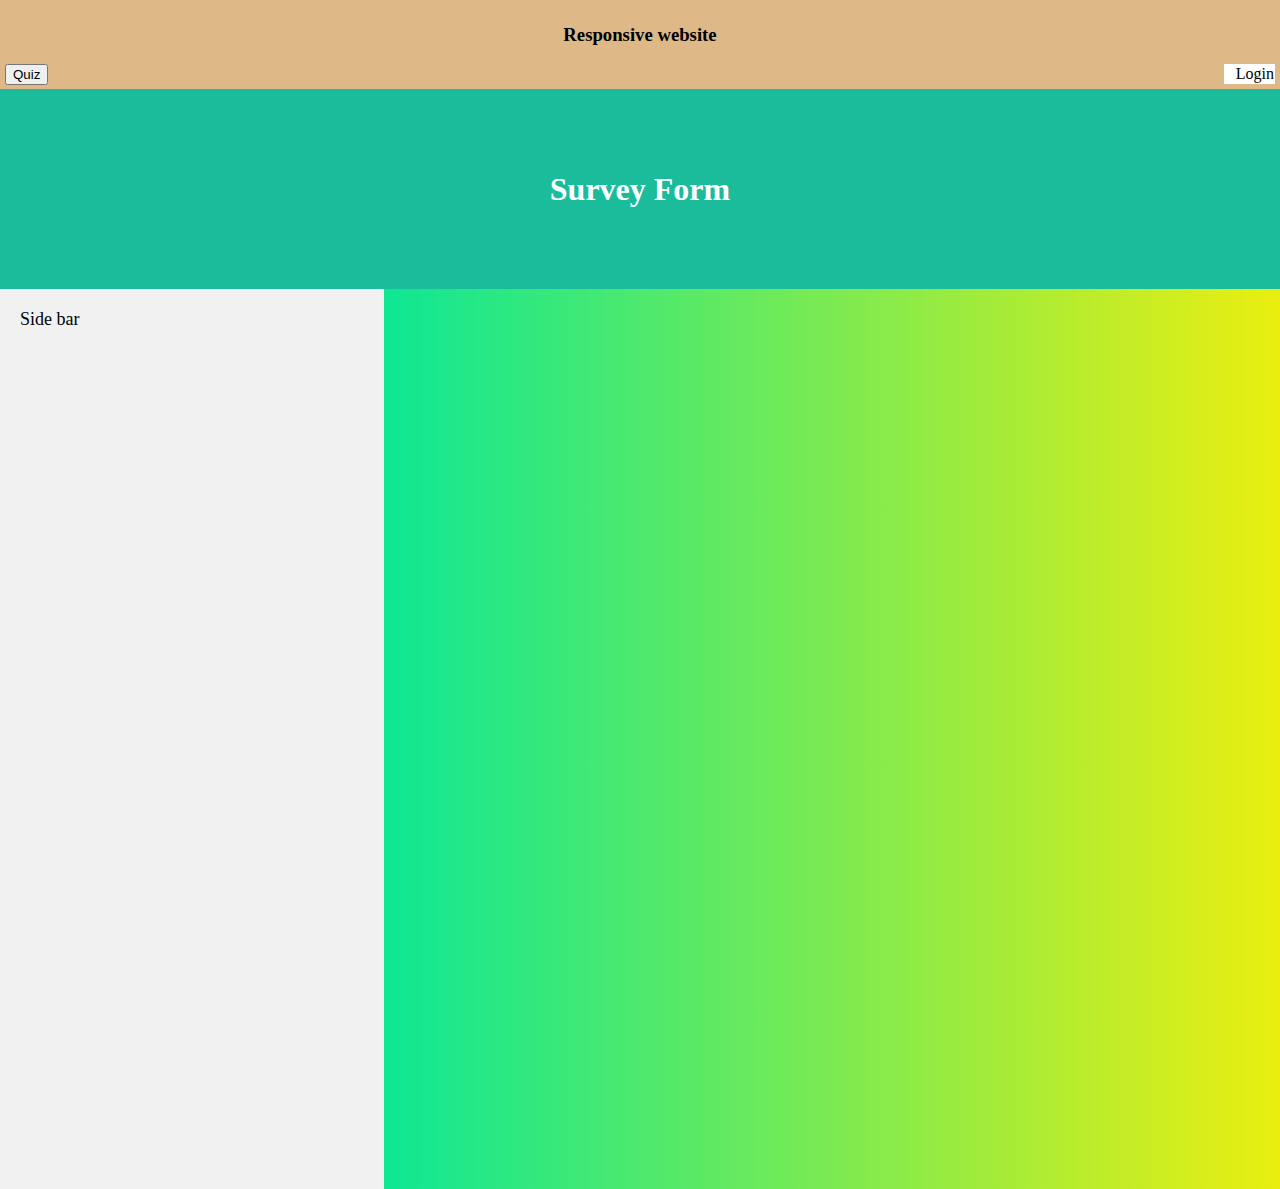
<file: index.html>
<!DOCTYPE html>
<html lang="en">
<head>
    <meta charset="UTF-8">
    <meta http-equiv="X-UA-Compatible" content="IE=edge">
    <meta name="viewport" content="width=device-width, initial-scale=1.0">
    <title>Document</title>
    <link rel = "stylesheet" href="work.css">
</head>
<body>
    <div style="background-color: burlywood; text-align: center; padding:5px;">
        <h3>Responsive website</h3>
        <a href="quiz2.html"><button style="float:left">Quiz</button></a>
        <a id="mainA" href="work2.html">Login</a>
    </div>
    <div class="header">
        <h1>Survey Form</h1>
    </div>
    <div class="row">
        <div class="sec">
            Side bar
        </div>
        <div class="main">
        </div>
    </div>
    <script>
        function validateForm(){
            let txt = document.forms["frm"]["f"].value;
            let res = "";
            if (txt.indexOf("@")==-1){
                res = "Input Invalid";
                document.getElementById("demo").innerHTML = res;
                document.getElementById("demo").style.color="red";
            }else{
                res = "Input Valid";
                document.getElementById("demo").innerHTML = res;
                document.getElementById("demo").style.color="green";
            }
            var txt2 = document.forms["frm"]["l"].value;
            var upperCase = 0;
            var lowerCase = 0;
            var number = 0;
            var length = txt2.length;
            var specialChar = 0;
            var i = 0;
            if (length<8){
                res = "Input Invalid";
                document.getElementById("demo2").innerHTML = res;
                document.getElementById("demo2").style.color="red";
            }
            for (i=0;i<length;i++){
                var n = txt2.charCodeAt(i);
                console.log(n);
                if (n>=65 && n<=90){
                    upperCase++;
                }else if(n>=97 && n<=122){
                    lowerCase++;
                }else if(n>=48 && n<=57){
                    number++;
                }else if((n>=32 && n<=47) || (n>=58 && n<=64) || (n>=91 && n<=96) || (n>=123 && n<=126)){
                    specialChar++;
                }
            }
            if (number==0 || lowerCase==0 || upperCase==0 || specialChar==0){
                res = "Input Invalid";
                document.getElementById("demo2").innerHTML = res;
                document.getElementById("demo2").style.color="red";
            }else{
                res = "Input Valid";
                document.getElementById("demo2").innerHTML = res;
                document.getElementById("demo2").style.color="green";
            }
        }
    </script>
</body>
</html>
</file>
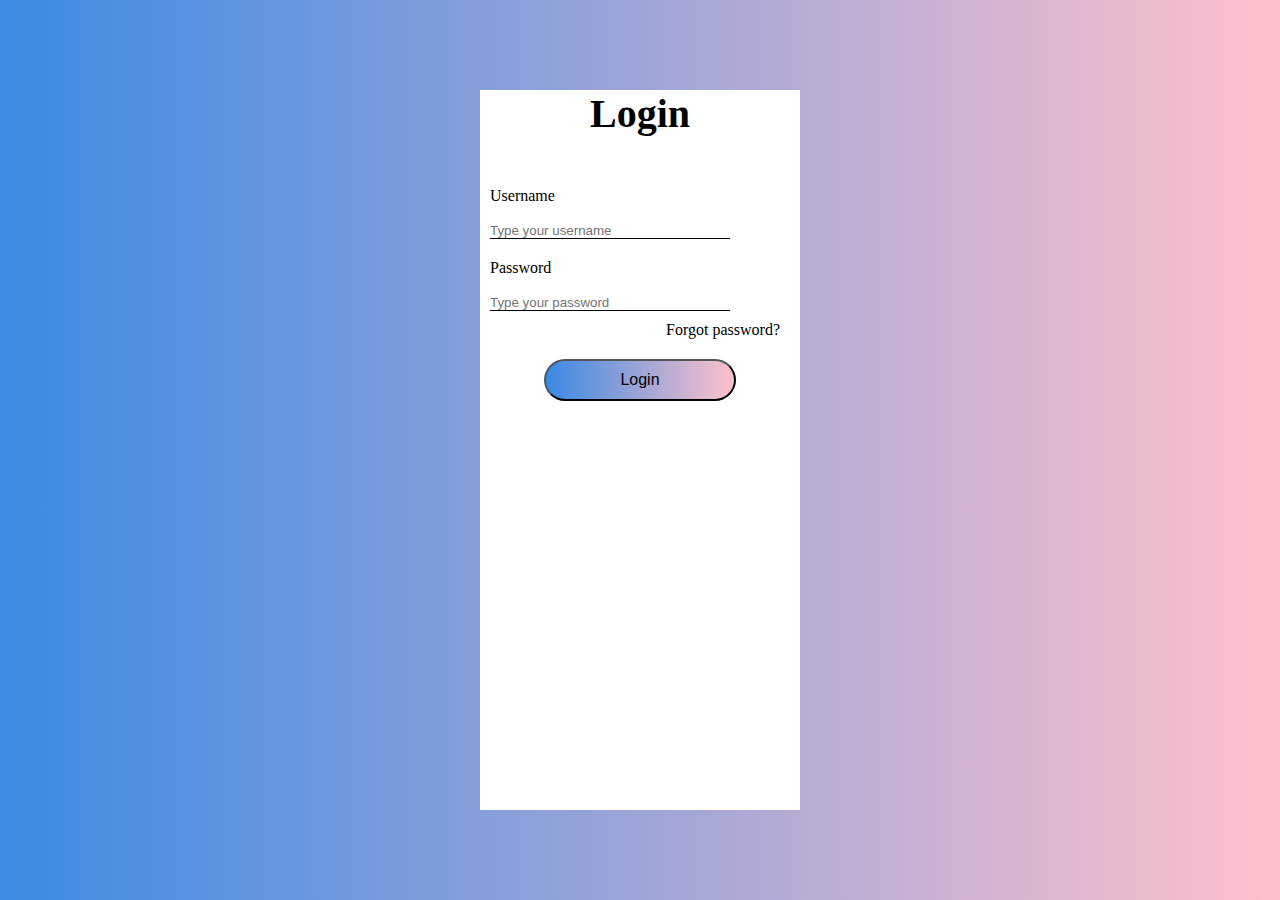
<file: ns.html>
<!DOCTYPE html>
<html lang="en">
<head>
    <meta charset="UTF-8">
    <meta http-equiv="X-UA-Compatible" content="IE=edge">
    <meta name="viewport" content="width=device-width, initial-scale=1.0">
    <title>Document</title>
    <link rel = "stylesheet" href="test.css">
</head>
<body>
    <div class="container">
        <div class="login-form">
            <div class="header">
                <p>Login</p>
            </div>
            <div class="login-name">
                <label>Username</label><br>
                <input type="text" placeholder="Type your username">
            </div>
            <div class="login-password">
                <label>Password</label><br>
                <input type="text" placeholder="Type your password">
            </div>
            <div class="forg-pass">
                <p>Forgot password?</p>
            </div>
            <div class="lg-but">
                <button>Login</button>
            </div>
        </div>
    </div>
</body>
</html>
</file>
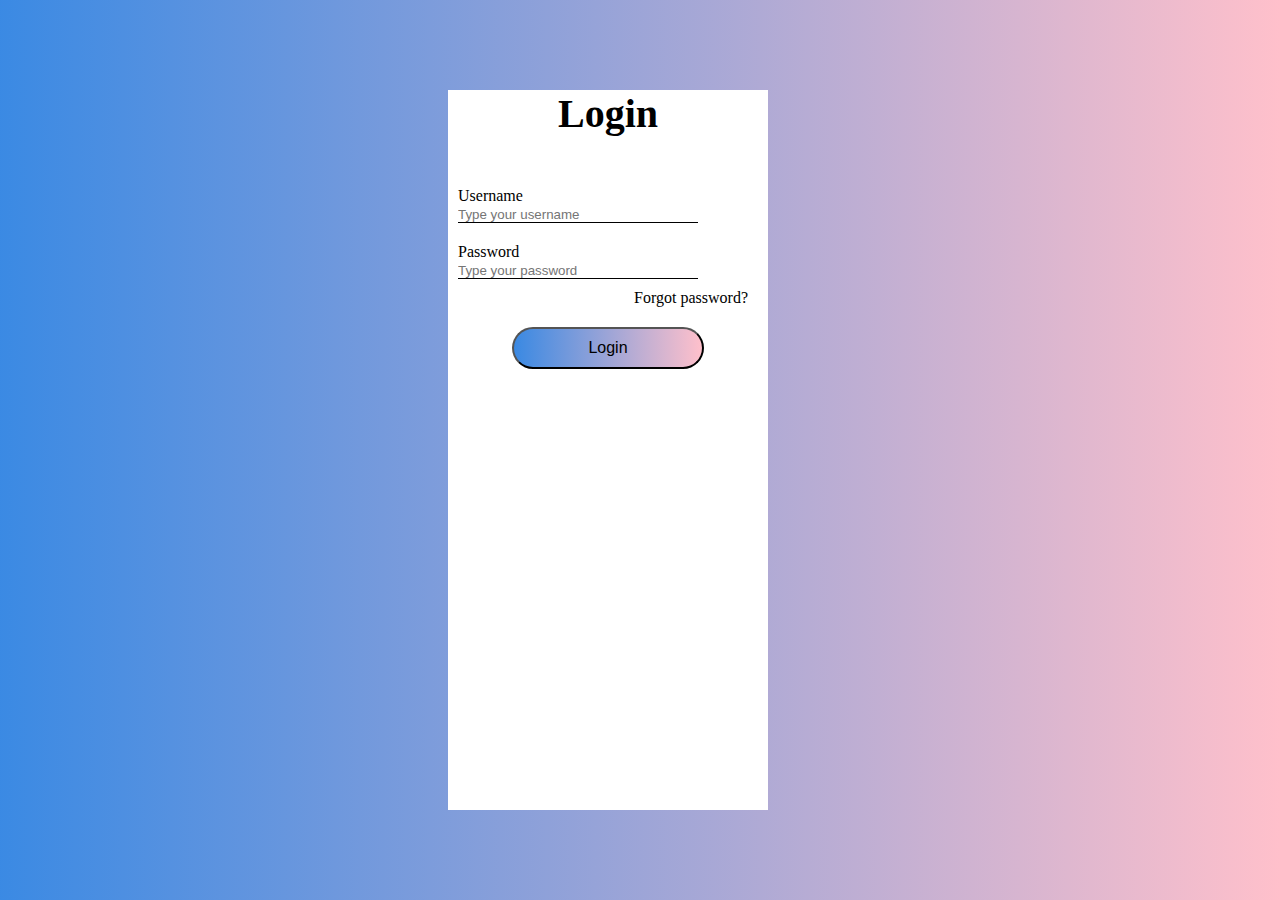
<file: ns2.html>
<!DOCTYPE html>
<html lang="en">
<head>
    <meta charset="UTF-8">
    <meta http-equiv="X-UA-Compatible" content="IE=edge">
    <meta name="viewport" content="width=device-width, initial-scale=1.0">
    <title>Document</title>
    <link rel = "stylesheet" href="test2.css">
</head>
<body>
    <div class="container">
        <div class="login-form">
            <div class="header">
                <p>Login</p>
            </div>
            <div class="login-name">
                <label>Username</label><br>
                <input type="text" placeholder="Type your username">
            </div>
            <div class="login-password">
                <label>Password</label><br>
                <input type="text" placeholder="Type your password">
            </div>
            <div class="forg-pass">
                <p>Forgot password?</p>
            </div>
            <div class="lg-but">
                <button>Login</button>
            </div>
        </div>
    </div>
</body>
</html>
</file>
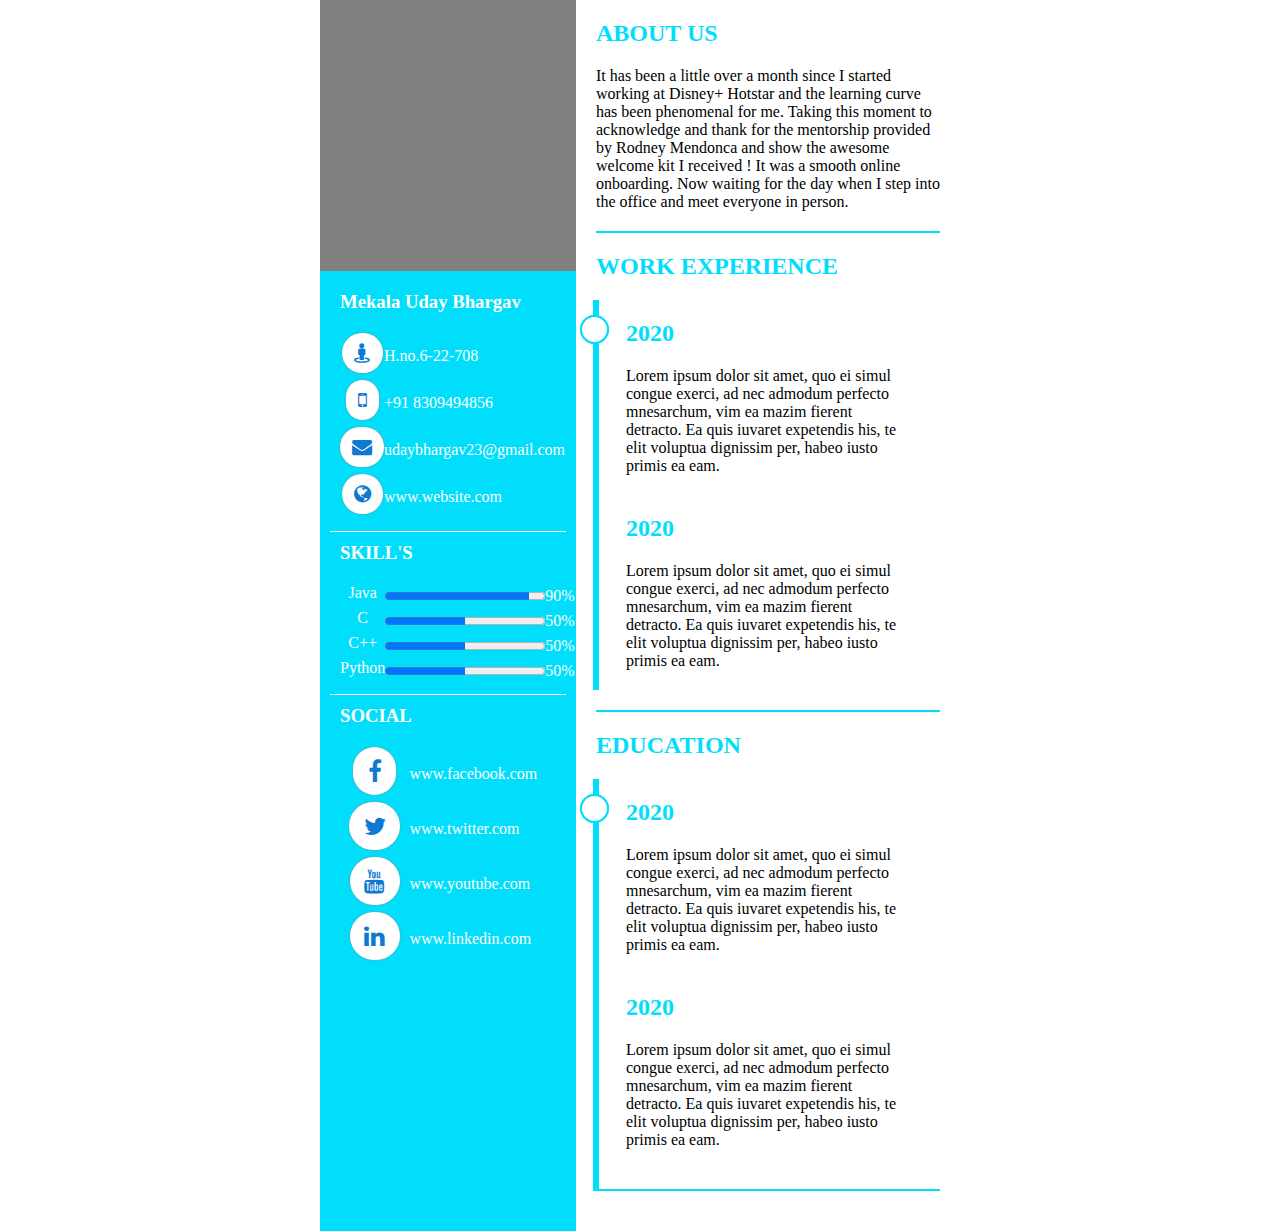
<file: resume.html>
<!DOCTYPE html>
<html lang="en">
<head>
    <meta charset="UTF-8">
    <meta http-equiv="X-UA-Compatible" content="IE=edge">
    <meta name="viewport" content="width=device-width, initial-scale=1.0">
    <title>Document</title>
    <link rel="stylesheet" href="https://cdnjs.cloudflare.com/ajax/libs/font-awesome/4.7.0/css/font-awesome.min.css">
    <link rel="stylesheet" href="resume.css">
</head>
<body>
    <div class="row">
        <div class="sec">
            <p class="fakeimg"></p>
            <div class="sec2">
                <h3>Mekala Uday Bhargav</h3>
                <div class="address">
                    <div class="item">
                        <i class="fa fa-street-view" style="font-size:20px; color:rgb(13, 121, 209);"></i>
                    </div>
                    <div class="items">H.no.6-22-708</div>
                    <div class="item">
                        <i class="fa fa-mobile" style="font-size:20px; color:rgb(13, 121, 209);"></i>
                    </div>
                    <div class="items">+91 8309494856</div>
                    <div class="item">
                        <i class="fa fa-envelope" style="font-size:20px; color:rgb(13, 121, 209);"></i>
                    </div>
                    <div class="items">udaybhargav23@gmail.com</div>
                    <div class="item">
                        <i class="fa fa-globe" style="font-size:20px; color:rgb(13, 121, 209);"></i>
                    </div>
                    <div class="items">www.website.com</div>
                </div>
                <div class="last"></div>
                <div class="skills">
                    <h3>SKILL'S</h3>
                    <div class="address">
                        <div class="item">Java</div>
                        <div class="items">
                            <progress id="file" value="90" max="100"></progress> 90%
                        </div>
                        <div class="item">C</div>
                        <div class="items">
                            <progress id="file" value="50" max="100"></progress> 50%
                        </div>
                        <div class="item">C++</div>
                        <div class="items">
                            <progress id="file" value="50" max="100"></progress> 50%
                        </div>
                        <div class="item">Python</div>
                        <div class="items">
                            <progress id="file" value="50" max="100"></progress> 50%
                        </div>
                    </div>
                </div>
                <div class="last"></div>
                <h3>SOCIAL</h3>
                <div class="address">
                    <div class="item">
                        <i class="fa fa-facebook" style="font-size:24px; color:rgb(13, 121, 209);"></i>
                    </div>
                    <div class="items">www.facebook.com</div>
                    <div class="item">
                        <i class="fa fa-twitter" style="font-size:24px; color:rgb(13, 121, 209);"></i>
                    </div>
                    <div class="items">www.twitter.com</div>
                    <div class="item">
                        <i class="fa fa-youtube" style="font-size:24px; color:rgb(13, 121, 209);"></i>
                    </div>
                    <div class="items">www.youtube.com</div>
                    <div class="item">
                        <i class="fa fa-linkedin" style="font-size:24px; color:rgb(13, 121, 209);"></i>
                    </div>
                    <div class="items">www.linkedin.com</div>
                </div>
            </div>
        </div>
        <div class="main">
            <h2>ABOUT US</h2>
            <p>It has been a little over a month since I started working at Disney+ Hotstar and the learning curve has been phenomenal for me. Taking this moment to acknowledge and thank for the mentorship provided by Rodney Mendonca and show the awesome welcome kit I received ! It was a smooth online onboarding. Now waiting for the day when I step into the office and meet everyone in person.</p>
            <div class="lasts"></div>
            <h2>WORK EXPERIENCE</h2>
            <div class="timeline">
                <div class="container right">
                    <div class="content">
                      <h2>2020</h2>
                      <p>Lorem ipsum dolor sit amet, quo ei simul congue exerci, ad nec admodum perfecto mnesarchum, vim ea mazim fierent detracto. Ea quis iuvaret expetendis his, te elit voluptua dignissim per, habeo iusto primis ea eam.</p>
                    </div>
                </div>
                <div class="container right">
                    <div class="content">
                      <h2>2020</h2>
                      <p>Lorem ipsum dolor sit amet, quo ei simul congue exerci, ad nec admodum perfecto mnesarchum, vim ea mazim fierent detracto. Ea quis iuvaret expetendis his, te elit voluptua dignissim per, habeo iusto primis ea eam.</p>
                    </div>
                </div>
            </div>
            <div class="lasts"></div>
            <h2>EDUCATION</h2>
            <div class="timeline">
                <div class="container right">
                    <div class="content">
                      <h2>2020</h2>
                      <p>Lorem ipsum dolor sit amet, quo ei simul congue exerci, ad nec admodum perfecto mnesarchum, vim ea mazim fierent detracto. Ea quis iuvaret expetendis his, te elit voluptua dignissim per, habeo iusto primis ea eam.</p>
                    </div>
                </div>
                <div class="container right">
                    <div class="content">
                      <h2>2020</h2>
                      <p>Lorem ipsum dolor sit amet, quo ei simul congue exerci, ad nec admodum perfecto mnesarchum, vim ea mazim fierent detracto. Ea quis iuvaret expetendis his, te elit voluptua dignissim per, habeo iusto primis ea eam.</p>
                    </div>
                </div>
                <div class="lasts"></div>
            </div>
        </div>
    </div>
</body>
</html>
</file>
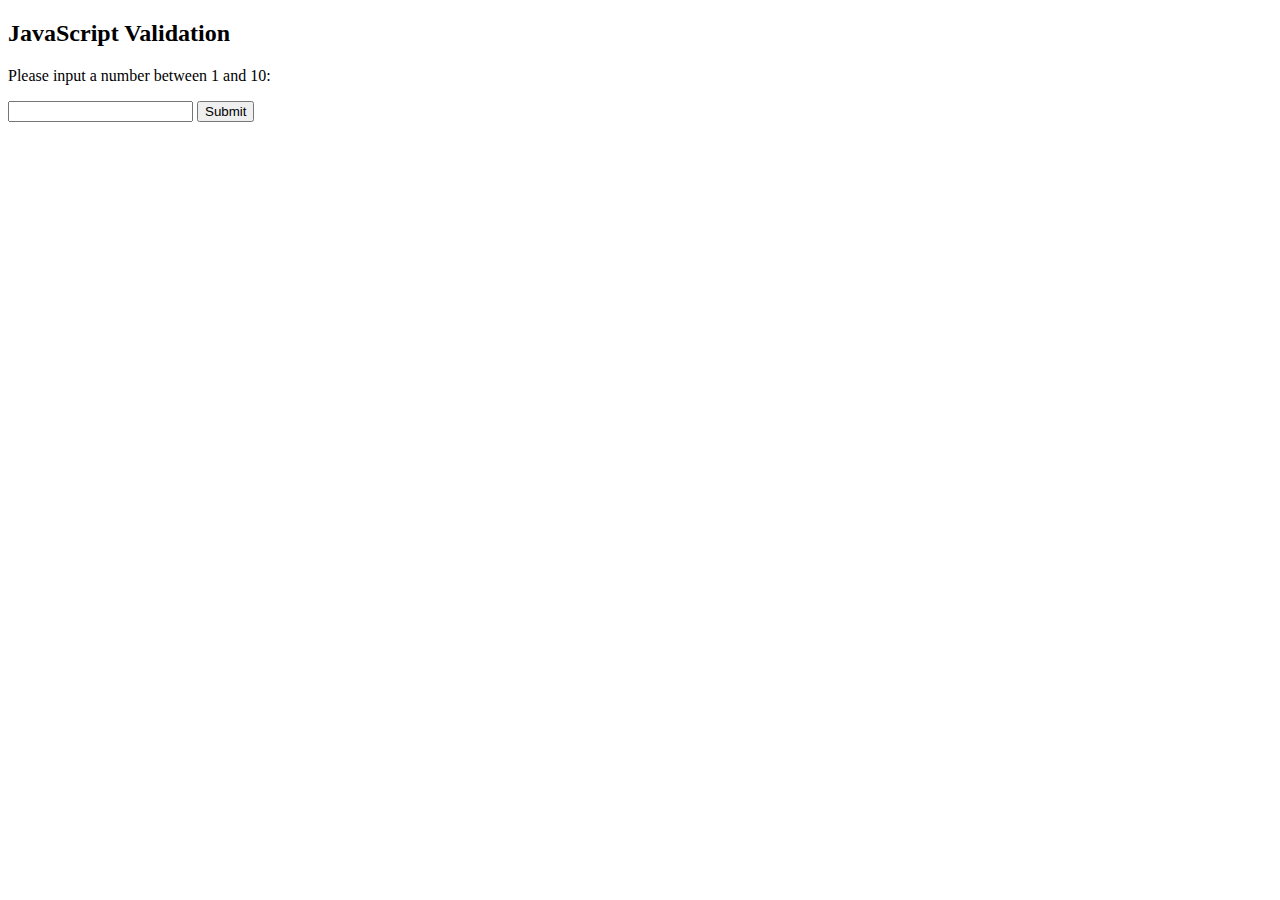
<file: temp.html>
<!DOCTYPE html>
<html>
<body>

<h2>JavaScript Validation</h2>

<p>Please input a number between 1 and 10:</p>

<input id="numb">

<button type="button" onclick="myFunction()">Submit</button>

<p id="demo"></p>

<script>
function myFunction() {
  // Get the value of the input field with id="numb"
  let x = document.getElementById("numb").value;
  // If x is Not a Number or less than one or greater than 10
  let text;
  if (isNaN(x) || x < 1 || x > 10) {
    text = "Input not valid";
  } else {
    text = x;
  }
  document.getElementById("demo").innerHTML = text;
}
</script>

</body>
</html>
</file>
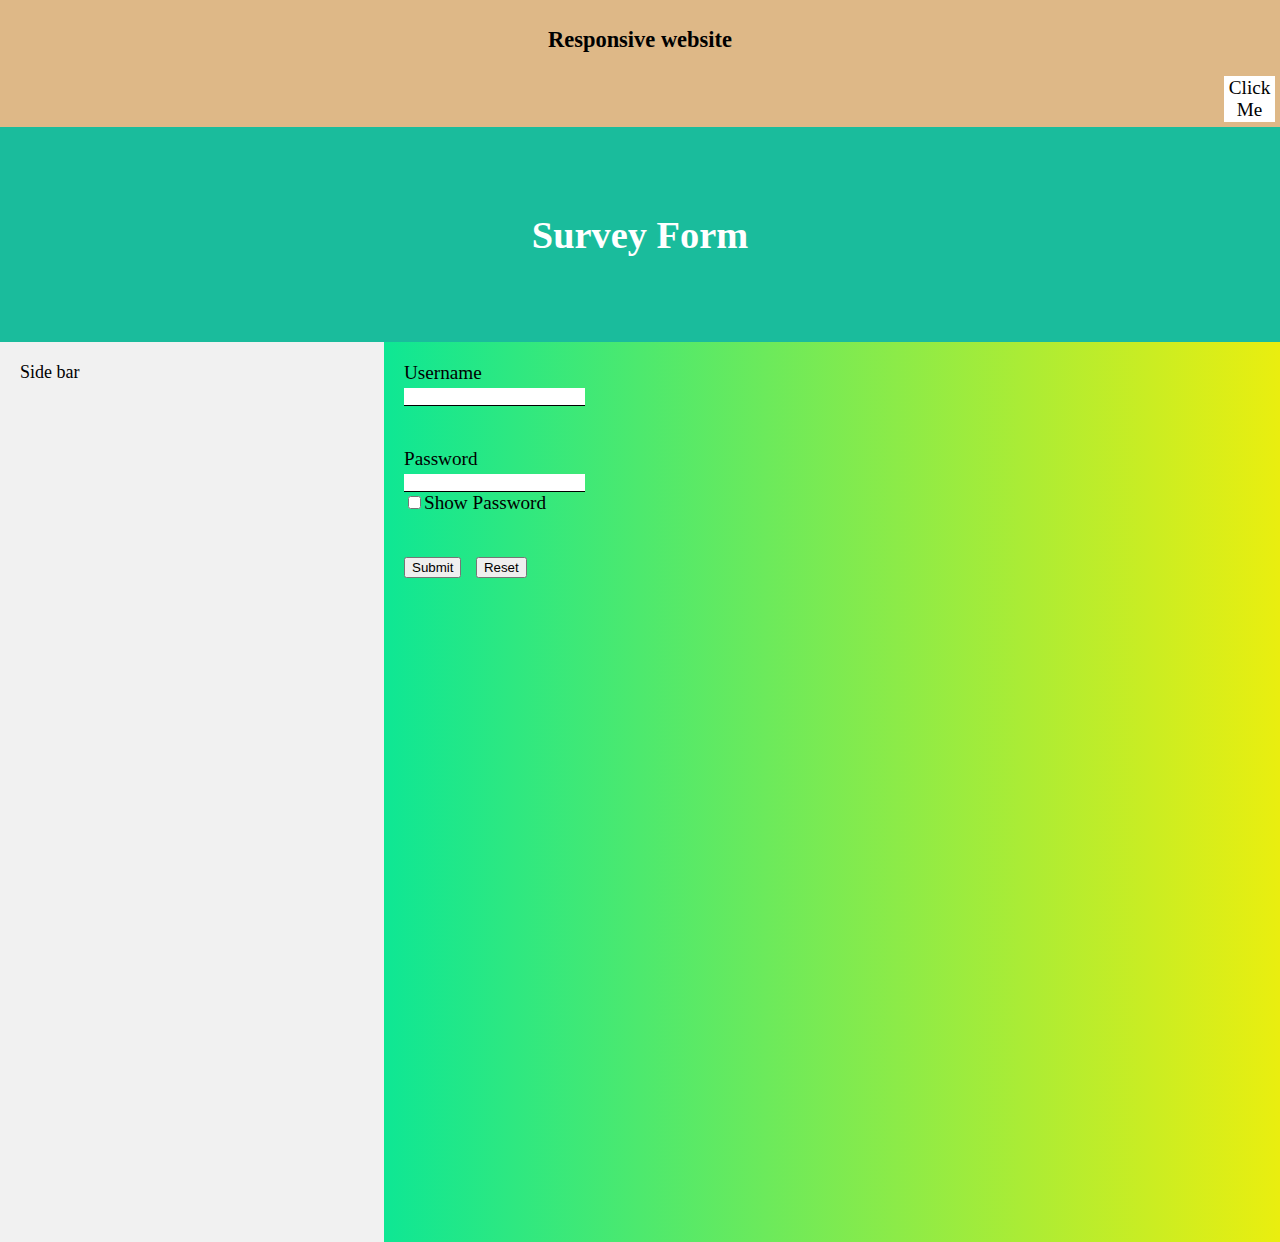
<file: work2.html>
<!DOCTYPE html>
<html lang="en">
<head>
    <meta charset="UTF-8">
    <meta http-equiv="X-UA-Compatible" content="IE=edge">
    <meta name="viewport" content="width=device-width, initial-scale=1.0">
    <title>Document</title>
    <link rel = "stylesheet" href="work.css">
</head>
<body>
    <div id="whole">
        <div style="background-color: burlywood; text-align: center; padding:5px;">
            <h3>Responsive website</h3>
            <a id="mainA" href="work2.html">Click Me</a>
        </div>
        <div class="header">
            <h1>Survey Form</h1>
        </div>
        <div class="row">
            <div class="sec">
                Side bar
            </div>
            <div class="main">
                <form id="frm" axtion="work3.html" method="GET">
                    Username <br>
                    <input type = "text" id="f" name="fname">
                    <p id="demo"></p><br>
                    Password <br>
                    <input type = "password" id="l"><br>
                    <input type="checkbox" onclick="myFunction()">Show Password
                    <p id="demo2"></p><br>
                    <button type="button" onclick="validateForm()">Submit</button> &nbsp;
                    <button type="button" onclick="resetForm()">Reset</button>
                    <p id="demo3"></p>
                </form>
                
            </div>
        </div>
    </div>
    <script>
        function resetForm(){
            location.replace("work2.html");
        }
        function myFunction() {
            var x = document.getElementById("l");
            if (x.type === "password") {
                x.type = "text";
            } else {
                x.type = "password";
            }
        }
        function validateForm(){
            var txt = document.forms["frm"]["f"].value;
            var res = "";
            if (txt.indexOf("@")==-1){
                res = "Input Invalid";
                document.getElementById("demo").innerHTML = res;
                document.getElementById("demo").style.color="red";
            }else{
                res = "Input Valid";
                document.getElementById("demo").innerHTML = res;
                document.getElementById("demo").style.color="green";
            }
            if (res=="Input Valid"){
                var txt2 = document.forms["frm"]["l"].value;
                var upperCase = 0;
                var lowerCase = 0;
                var number = 0;
                var length = txt2.length;
                var specialChar = 0;
                var i = 0;
                if (length<8){
                    res = "Input Invalid";
                    document.getElementById("demo2").innerHTML = res;
                    document.getElementById("demo2").style.color="red";
                }
                for (i=0;i<length;i++){
                    var n = txt2.charCodeAt(i);
                    console.log(n);
                    if (n>=65 && n<=90){
                        upperCase++;
                    }else if(n>=97 && n<=122){
                        lowerCase++;
                    }else if(n>=48 && n<=57){
                        number++;
                    }else if((n>=32 && n<=47) || (n>=58 && n<=64) || (n>=91 && n<=96) || (n>=123 && n<=126)){
                        specialChar++;
                    }
                }
                if (number==0 || lowerCase==0 || upperCase==0 || specialChar==0){
                    res = "Input Invalid";
                    document.getElementById("demo2").innerHTML = res;
                    document.getElementById("demo2").style.color="red";
                }else{
                    var finalres = document.forms["frm"]["f"].value;
                    finalres = finalres.replace('@','');
                    //localStorage.setItem("txtValue", finalres);
                    document.getElementById("whole").innerHTML='Hi ' +finalres;
                    //location.replace("work3.html");
                }
            }
        }
    </script>
</body>
</html>
</file>
<file: work.css>
* {
  box-sizing: border-box;
}
body {
  margin: 0;
  padding: 0;
}
.header {
  padding: 60px;
  text-align: center;
  background-color: #1abc9c;
  color: white;
}
.row {
  display: flex;
  flex-wrap: wrap;
}
.sec {
  flex: 30%;
  background-color: #f1f1f1;
  padding: 20px;
  height: 100vh;
  font-size: large;
}
.main {
  flex: 70%;
  background-image: linear-gradient(
    to right,
    rgb(14, 231, 148),
    rgb(234, 238, 15)
  );
  padding: 20px;
  height: 100vh;
}
#f,
#l {
  border: none;
  border-bottom: 1px solid black;
}
.login-form {
  padding: 20px;
  display: flex;
}
#mainA {
  display: flex;
  flex-direction: row-reverse;
  text-decoration: none;
  color: black;
  border: 1px solid white;
  margin-left: 96%;
  background-color: white;
}
#whole {
  font-size: larger;
  font-weight: 400;
}
@media screen and (max-width: 700px) {
  .row,
  .navbar {
    flex-direction: column;
  }
}
</file>
<file: test.css>
*{
    box-sizing: border-box;
    margin:0;
    padding:0;
}
body{
    height: 100vh;
    width: 100;
    background-image: linear-gradient(to right, rgba(49, 132, 226, 0.952), pink);
}
.container{
    display: flex;
    flex-direction: column;
    justify-content: center;
    align-items: center;
    height: 100%;
    width: 100%;
}
.login-form{
    background-color: white;
    width: 25%;
    height:80%;
}
.header{
    display: flex;
    flex-direction: column;
    align-items: center;
    font-size: 40px;
    font-weight: 900;
    margin-bottom: 40px;
}
.login-name, .login-password{
    display: flex;
    flex-direction: column;
    padding: 10px 10px 10px 10px;
}
input{
    border: none;
    border-bottom: 1px solid black;
    width: 80%;
    margin-top: 0;
}
.forg-pass{
    display: flex;
    justify-content: flex-end;
    margin-right: 20px;
    margin-bottom: 20px;
}
.lg-but{
    display: flex;
    justify-content: center;
}
button{
    border-radius: 40px;
    width:60%;
    background-image: linear-gradient(to right, rgba(49, 132, 226, 0.952), pink);
    padding: 10px;
    font-size: medium;
}
@media screen  and (max-width:600px) {
    .login-form{
        width: 50%;
    }
}
</file>
<file: test2.css>
*{
    box-sizing: border-box;
    margin:0;
    padding:0;
}
body{
    display: grid;
    grid-template-rows: 10% 80% 10%;
    grid-template-columns: 35% 25% 35%;
    background-image: linear-gradient(to right, rgba(49, 132, 226, 0.952), pink);
    height: 100vh;
    width: 100%;
}
.container{
    display: grid;
    grid-column-start: 2;
    grid-row-start: 2;
}
.login-form{
    background-color: white;
}
.header{
    text-align: center;
    font-size: 40px;
    font-weight: 900;
    margin-bottom: 40px;
}
.login-name, .login-password{
    padding: 10px 10px 10px 10px;
}
input{
    border: none;
    border-bottom: 1px solid black;
    width: 80%;
    margin-top: 0;
}
.forg-pass{
   text-align: right;
    margin-right: 20px;
    margin-bottom: 20px;
}
.lg-but{
    text-align: center;
}
button{
    border-radius: 40px;
    width:60%;
    background-image: linear-gradient(to right, rgba(49, 132, 226, 0.952), pink);
    padding: 10px;
    font-size: medium;
}
</file>
<file: resume.css>
*{
    box-sizing: border-box;
    margin: 0;
    padding: 0;
}
.row{
    display:grid;
    grid-template-columns: 25% 20% 30% 30%;
    grid-template-rows: 1fr;
    height: 115vh;
    width:100%;
}
.sec{
    grid-column-start: 2;
    background-color: rgb(0, 222, 252);
    color: white;
}
.main{
    grid-column-start: 3;
    padding : 20px;
}
.fakeimg{
    width: 100%;
    height: 22%;
    background-color: grey;
}
.sec2{
    padding: 10px;
}
i.fa {
    display: inline-block;
    border-radius: 30px;
    box-shadow: 0px 0px 2px #888;
    padding: 0.5em 0.6em;
    background-color: white;
}
.address{
    display: grid;
    grid-template-columns: auto auto;
    padding: 10px;
}
.items{
    display: flex;
    align-items: center;
}
.item{
    text-align: center;
    margin-bottom: 7px;
}
.last{
    border-bottom: 1px solid white;
}
h3{
    padding: 10px;
}
h2{
    color:rgb(0, 222, 252);
    margin-bottom: 20px;
}
.lasts{
    border-bottom: 2px solid rgb(0, 222, 252);
    margin-bottom: 20px;
    margin-top: 20px;
}
.timeline {
    position: relative;
    max-width: 1200px;
    margin: 0 auto;
}
.timeline::after {
content: '';
position: absolute;
width: 6px;
background-color: rgb(0, 222, 252);
top: 0;
bottom: 0;
margin-left: -3px;
}
.container::after {
content: '';
position: absolute;
width: 25px;
height: 25px;
right: -17px;
background-color: white;
border: 2px solid rgb(0, 222, 252);
top: 15px;
border-radius: 50%;
z-index: 1;
}


/* Place the container to the right */
.right {
left: 50%;
}
.right::after {
left: -16px;
}
.content {
padding: 20px 30px;
background-color: white;
position: relative;
border-radius: 6px;
}
@media screen and (max-width:600px) {
    .row{
        display: flex;
        flex-wrap: wrap;
        height: 100vh;
        width:100%;
    }
    .sec, .main{
        flex : 100%;
    }
    .sec{
        height: 150%;
    }
}
</file>
